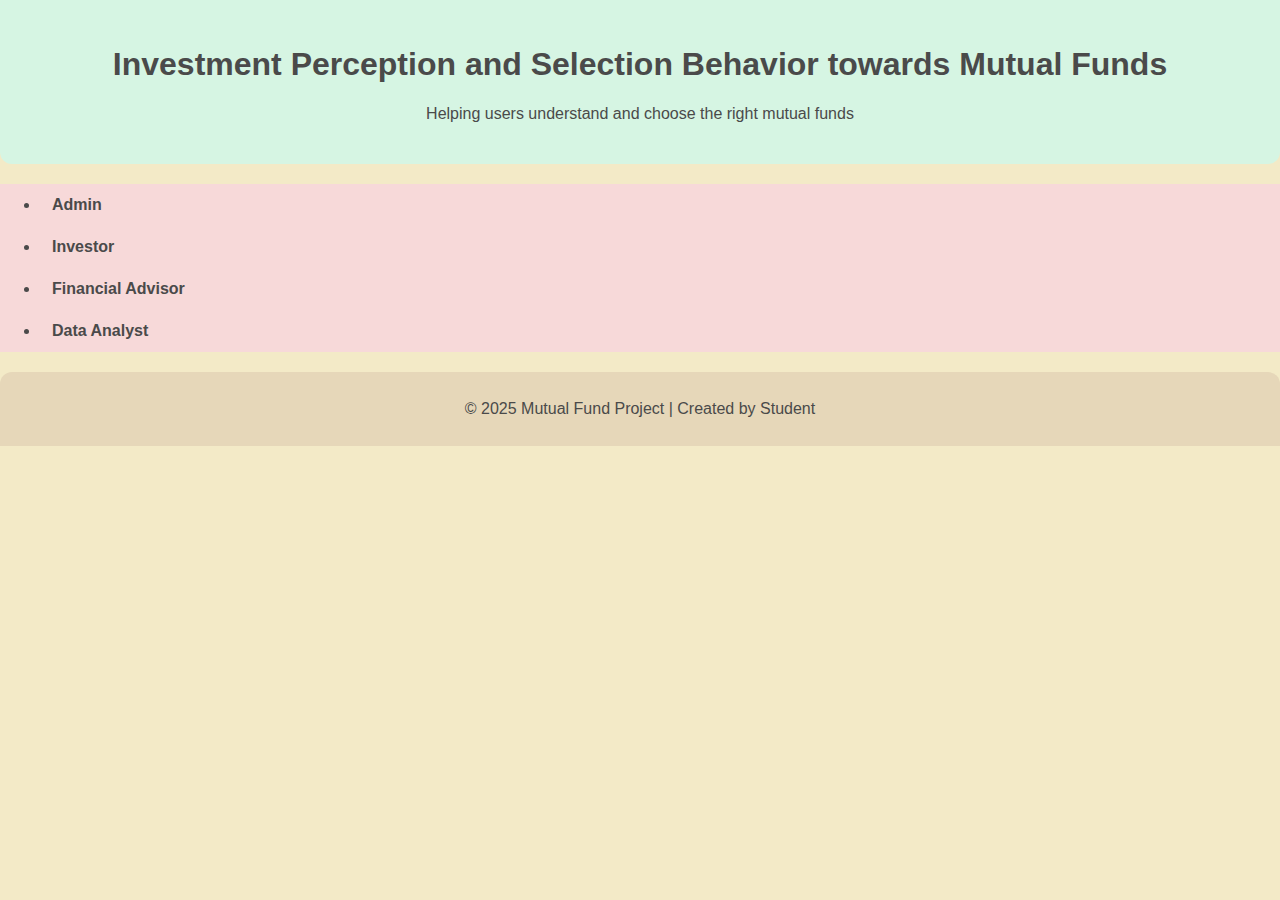
<file: index.html>
<!DOCTYPE html>
<html lang="en">
<head>
    <meta charset="UTF-8">
    <title>Mutual Fund Project</title>
    <link rel="stylesheet" href="style.css">
</head>
<body>
    <header>
        <h1>Investment Perception and Selection Behavior towards Mutual Funds</h1>
        <p>Helping users understand and choose the right mutual funds</p>
    </header>

    <nav>
        <ul>
            <li><a href="admin.html">Admin</a></li>
            <li><a href="investor.html">Investor</a></li>
            <li><a href="advisor.html">Financial Advisor</a></li>
            <li><a href="analyst.html">Data Analyst</a></li>
        </ul>
    </nav>

    <footer>
        <p>© 2025 Mutual Fund Project | Created by Student</p>
    </footer>
</body>
</html>
</file>
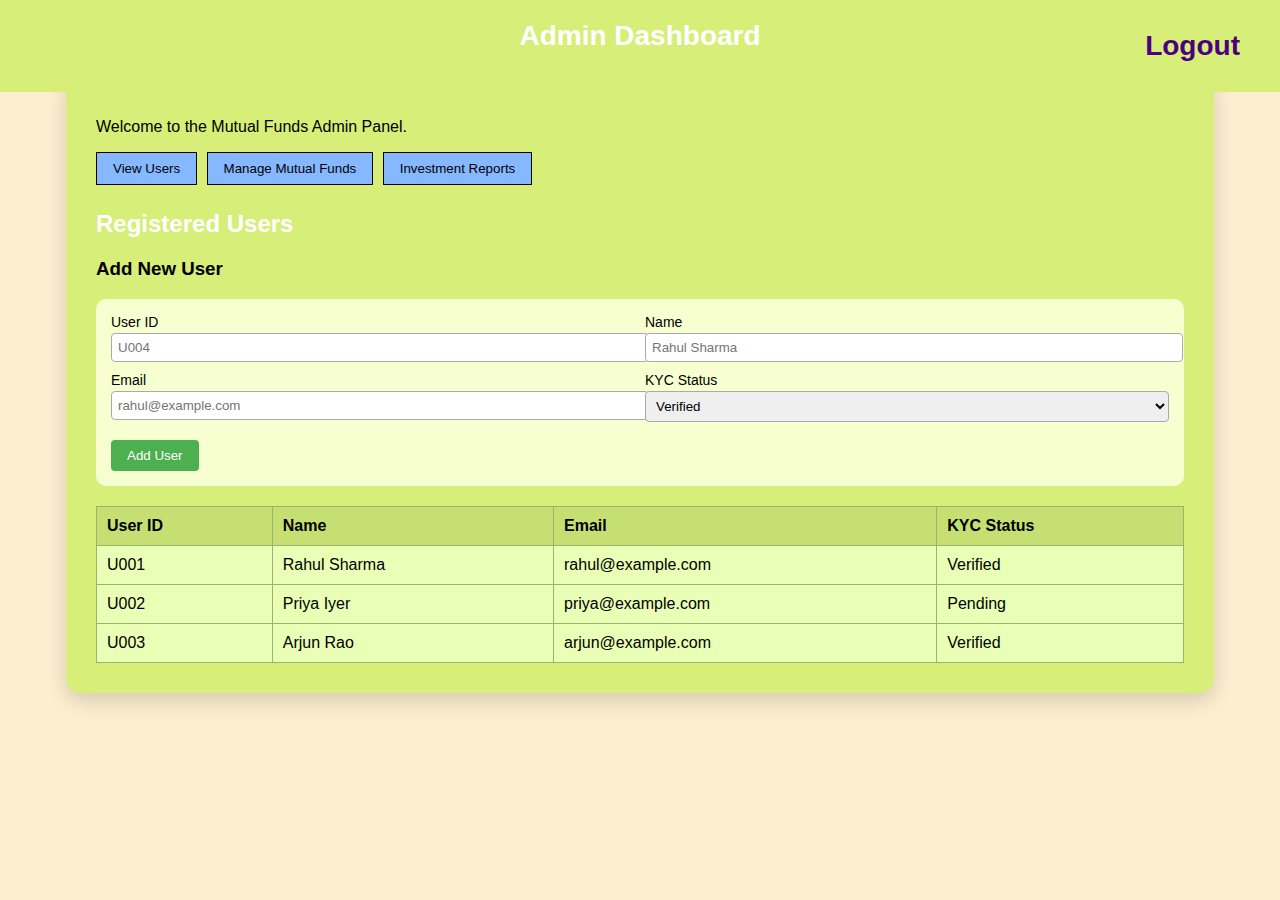
<file: admin-dashboard.html>
<!DOCTYPE html>
<html lang="en">
<head>
    <meta charset="UTF-8">
    <title>Mutual Funds Admin Dashboard</title>
    <style>
        /* ---------- BASIC PAGE STYLE ---------- */
        body {
            margin: 0;
            font-family: Arial, sans-serif;
            background-color: #fdeecf;
        }

        header {
            background-color: #d7ee79;
            text-align: center;
            padding: 20px 0 40px;
            font-size: 28px;
            font-weight: bold;
            color: #fff;
            position: relative;
        }

        header a.logout {
            position: absolute;
            right: 40px;
            top: 30px;
            color: #4b0082;
            cursor: pointer;
        }

        .panel {
            background-color: #d7ee79;
            width: 85%;
            margin: -20px auto 40px;
            padding: 30px;
            border-radius: 15px;
            box-shadow: 0 8px 20px rgba(0, 0, 0, 0.15);
        }

        .btn-row {
            margin: 15px 0 25px;
        }

        .btn-row button {
            padding: 8px 16px;
            margin-right: 5px;
            border: 1px solid #000;
            background-color: #85b8ff;
            cursor: pointer;
        }

        h2 {
            margin-top: 0;
            color: #fff;
        }

        h3 {
            margin-top: 10px;
        }

        .section {
            display: none;
            margin-top: 15px;
        }

        .section.active {
            display: block;
        }

        /* ---------- FORM STYLE ---------- */
        form {
            background-color: #f7ffd1;
            padding: 15px;
            border-radius: 10px;
            margin-bottom: 20px;
        }

        form .row {
            display: flex;
            gap: 10px;
            margin-bottom: 10px;
        }

        form .row label {
            flex: 1;
            font-size: 14px;
        }

        form .row input,
        form .row select {
            width: 100%;
            padding: 6px;
            border-radius: 4px;
            border: 1px solid #aaa;
            margin-top: 3px;
        }

        form button {
            margin-top: 8px;
            padding: 8px 16px;
            background-color: #4caf50;
            border: none;
            color: #fff;
            cursor: pointer;
            border-radius: 4px;
        }

        /* ---------- TABLE STYLE ---------- */
        table {
            width: 100%;
            border-collapse: collapse;
            background-color: #e9ffb5;
        }

        th, td {
            padding: 10px;
            border: 1px solid #9bb36b;
            text-align: left;
        }

        th {
            background-color: #c6df73;
        }
    </style>
</head>
<body>

<header>
    Admin Dashboard
    <!-- logout takes back to login page -->
    <a class="logout" onclick="window.location.href='admin-login.html'">Logout</a>
</header>

<div class="panel">
    <p>Welcome to the Mutual Funds Admin Panel.</p>

    <!-- TOP NAV BUTTONS -->
    <div class="btn-row">
        <button onclick="showSection('usersSection')">View Users</button>
        <button onclick="showSection('fundsSection')">Manage Mutual Funds</button>
        <button onclick="showSection('reportsSection')">Investment Reports</button>
    </div>

    <!-- ========== VIEW USERS SECTION ========== -->
    <div id="usersSection" class="section active">
        <h2>Registered Users</h2>

        <!-- Add User Form -->
        <h3>Add New User</h3>
        <form id="userForm">
            <div class="row">
                <label>
                    User ID
                    <input type="text" id="userId" placeholder="U004" required>
                </label>
                <label>
                    Name
                    <input type="text" id="userName" placeholder="Rahul Sharma" required>
                </label>
            </div>
            <div class="row">
                <label>
                    Email
                    <input type="email" id="userEmail" placeholder="rahul@example.com" required>
                </label>
                <label>
                    KYC Status
                    <select id="userKyc" required>
                        <option value="Verified">Verified</option>
                        <option value="Pending">Pending</option>
                        <option value="Rejected">Rejected</option>
                    </select>
                </label>
            </div>
            <button type="submit">Add User</button>
        </form>

        <!-- Users Table -->
        <table id="userTable">
            <thead>
            <tr>
                <th>User ID</th>
                <th>Name</th>
                <th>Email</th>
                <th>KYC Status</th>
            </tr>
            </thead>
            <tbody>
            <!-- Sample Initial Data -->
            <tr>
                <td>U001</td>
                <td>Rahul Sharma</td>
                <td>rahul@example.com</td>
                <td>Verified</td>
            </tr>
            <tr>
                <td>U002</td>
                <td>Priya Iyer</td>
                <td>priya@example.com</td>
                <td>Pending</td>
            </tr>
            <tr>
                <td>U003</td>
                <td>Arjun Rao</td>
                <td>arjun@example.com</td>
                <td>Verified</td>
            </tr>
            </tbody>
        </table>
    </div>

    <!-- ========== MANAGE MUTUAL FUNDS SECTION ========== -->
    <div id="fundsSection" class="section">
        <h2>Manage Mutual Funds</h2>

        <!-- Add Fund Form -->
        <h3>Add New Mutual Fund</h3>
        <form id="fundForm">
            <div class="row">
                <label>
                    Fund ID
                    <input type="text" id="fundId" placeholder="F001" required>
                </label>
                <label>
                    Fund Name
                    <!-- dropdown as you requested -->
                    <select id="fundName" required>
                        <option value="">Select Fund Name</option>
                        <option value="Bluechip Growth Fund">Bluechip Growth Fund</option>
                        <option value="Equity Growth Fund">Equity Growth Fund</option>
                        <option value="Balanced Advantage Fund">Balanced Advantage Fund</option>
                        <option value="Debt Income Fund">Debt Income Fund</option>
                    </select>
                </label>
            </div>
            <div class="row">
                <label>
                    Category
                    <select id="fundCategory" required>
                        <option value="Equity">Equity</option>
                        <option value="Debt">Debt</option>
                        <option value="Hybrid">Hybrid</option>
                    </select>
                </label>
                <label>
                    Risk Level
                    <select id="fundRisk" required>
                        <option value="Low">Low</option>
                        <option value="Medium">Medium</option>
                        <option value="High">High</option>
                    </select>
                </label>
            </div>
            <div class="row">
                <label>
                    NAV (₹)
                    <input type="number" id="fundNav" placeholder="150.25" step="0.01" required>
                </label>
            </div>
            <button type="submit">Add Fund</button>
        </form>

        <!-- Funds Table -->
        <table id="fundTable">
            <thead>
            <tr>
                <th>Fund ID</th>
                <th>Fund Name</th>
                <th>Category</th>
                <th>Risk Level</th>
                <th>NAV (₹)</th>
            </tr>
            </thead>
            <tbody>
            <!-- Sample Fund -->
            <tr>
                <td>F001</td>
                <td>Equity Growth Fund</td>
                <td>Equity</td>
                <td>High</td>
                <td>125.50</td>
            </tr>
            </tbody>
        </table>
    </div>

    <!-- ========== INVESTMENT REPORTS SECTION ========== -->
    <div id="reportsSection" class="section">
        <h2>Investment Reports</h2>

        <!-- Add Report Form -->
        <h3>Add New Investment Report</h3>
        <form id="reportForm">
            <div class="row">
                <label>
                    Report ID
                    <input type="text" id="reportId" placeholder="R001" required>
                </label>
                <label>
                    User Name
                    <input type="text" id="reportUser" placeholder="Rahul Sharma" required>
                </label>
            </div>
            <div class="row">
                <label>
                    Fund Name
                    <input type="text" id="reportFund" placeholder="Equity Growth Fund" required>
                </label>
                <label>
                    Amount Invested (₹)
                    <input type="number" id="reportAmount" placeholder="50000" required>
                </label>
            </div>
            <div class="row">
                <label>
                    Date
                    <input type="date" id="reportDate" required>
                </label>
                <label>
                    Status
                    <select id="reportStatus" required>
                        <option value="Submitted">Submitted</option>
                        <option value="Approved">Approved</option>
                        <option value="Rejected">Rejected</option>
                    </select>
                </label>
            </div>
            <button type="submit">Add Report</button>
        </form>

        <!-- Reports Table -->
        <table id="reportTable">
            <thead>
            <tr>
                <th>Report ID</th>
                <th>User Name</th>
                <th>Fund Name</th>
                <th>Amount (₹)</th>
                <th>Date</th>
                <th>Status</th>
            </tr>
            </thead>
            <tbody>
            <!-- Sample Report -->
            <tr>
                <td>R001</td>
                <td>Rahul Sharma</td>
                <td>Equity Growth Fund</td>
                <td>50000</td>
                <td>2025-11-01</td>
                <td>Approved</td>
            </tr>
            </tbody>
        </table>
    </div>
</div>

<script>
    // ---------- SECTION SWITCHING ----------
    function showSection(id) {
        const sections = document.querySelectorAll('.section');
        sections.forEach(sec => sec.classList.remove('active'));
        document.getElementById(id).classList.add('active');
    }

    // ---------- ADD USER ----------
    document.getElementById('userForm').addEventListener('submit', function (e) {
        e.preventDefault();

        const id = document.getElementById('userId').value.trim();
        const name = document.getElementById('userName').value.trim();
        const email = document.getElementById('userEmail').value.trim();
        const kyc = document.getElementById('userKyc').value;

        if (!id || !name || !email) {
            alert('Please fill all user details.');
            return;
        }

        const table = document.getElementById('userTable').querySelector('tbody');
        const row = table.insertRow();
        row.insertCell(0).textContent = id;
        row.insertCell(1).textContent = name;
        row.insertCell(2).textContent = email;
        row.insertCell(3).textContent = kyc;

        this.reset();
    });

    // ---------- ADD FUND ----------
    document.getElementById('fundForm').addEventListener('submit', function (e) {
        e.preventDefault();

        const id = document.getElementById('fundId').value.trim();
        const name = document.getElementById('fundName').value;  // from select
        const category = document.getElementById('fundCategory').value;
        const risk = document.getElementById('fundRisk').value;
        const nav = document.getElementById('fundNav').value;

        if (!id || !name || !nav) {
            alert('Please fill all fund details.');
            return;
        }

        const table = document.getElementById('fundTable').querySelector('tbody');
        const row = table.insertRow();
        row.insertCell(0).textContent = id;
        row.insertCell(1).textContent = name;
        row.insertCell(2).textContent = category;
        row.insertCell(3).textContent = risk;
        row.insertCell(4).textContent = nav;

        this.reset();
    });

    // ---------- ADD REPORT ----------
    document.getElementById('reportForm').addEventListener('submit', function (e) {
        e.preventDefault();

        const id = document.getElementById('reportId').value.trim();
        const user = document.getElementById('reportUser').value.trim();
        const fund = document.getElementById('reportFund').value.trim();
        const amount = document.getElementById('reportAmount').value;
        const date = document.getElementById('reportDate').value;
        const status = document.getElementById('reportStatus').value;

        if (!id || !user || !fund || !amount || !date) {
            alert('Please fill all report details.');
            return;
        }

        const table = document.getElementById('reportTable').querySelector('tbody');
        const row = table.insertRow();
        row.insertCell(0).textContent = id;
        row.insertCell(1).textContent = user;
        row.insertCell(2).textContent = fund;
        row.insertCell(3).textContent = amount;
        row.insertCell(4).textContent = date;
        row.insertCell(5).textContent = status;

        this.reset();
    });
</script>

</body>
</html>
</file>
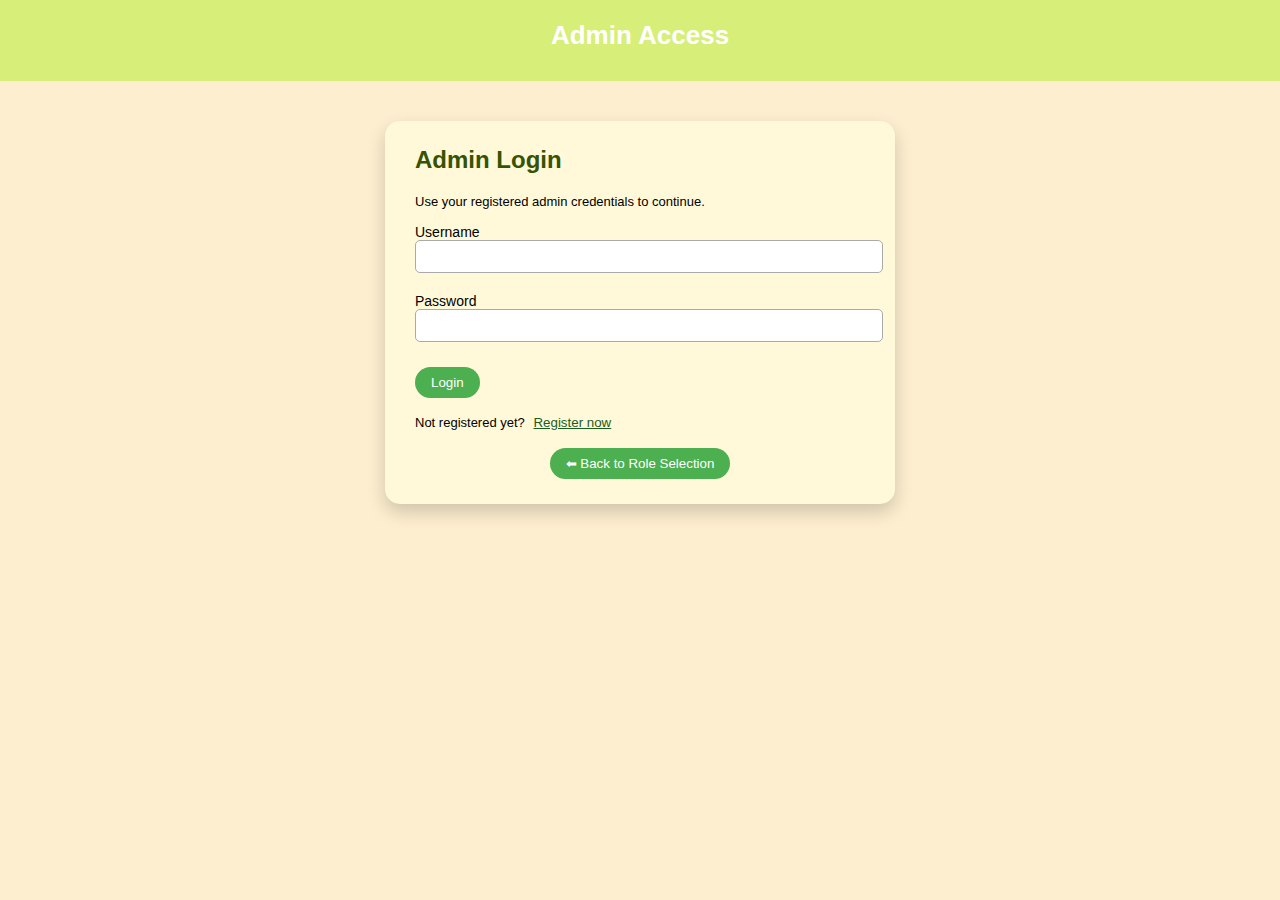
<file: admin-login.html>
<!DOCTYPE html>
<html lang="en">
<head>
    <meta charset="UTF-8">
    <title>Admin Login - Mutual Funds Platform</title>
    <style>
        body {
            margin: 0;
            font-family: Arial, sans-serif;
            background-color: #fdeecf;
        }

        header {
            background-color: #d7ee79;
            text-align: center;
            padding: 20px 0 30px;
            font-size: 26px;
            font-weight: bold;
            color: #fff;
        }

        .container {
            max-width: 450px;
            margin: 40px auto;
            background-color: #fff9d9;
            padding: 25px 30px;
            border-radius: 15px;
            box-shadow: 0 8px 18px rgba(0,0,0,0.18);
        }

        h2 {
            margin-top: 0;
            color: #355300;
        }

        form {
            margin-top: 15px;
        }

        label {
            display: block;
            margin-bottom: 8px;
            font-size: 14px;
        }

        input {
            width: 100%;
            padding: 8px;
            margin-bottom: 12px;
            border-radius: 5px;
            border: 1px solid #aaa;
        }

        button {
            margin-top: 5px;
            padding: 8px 16px;
            border-radius: 20px;
            border: none;
            background-color: #4caf50;
            color: #fff;
            cursor: pointer;
        }

        button:hover { opacity: 0.9; }

        .link-btn {
            background: none;
            color: #1b5e20;
            border: none;
            cursor: pointer;
            text-decoration: underline;
            padding: 0;
            margin-left: 5px;
        }

        .small-text {
            font-size: 13px;
            margin-top: 12px;
        }

        .error {
            color: red;
            font-size: 13px;
            margin-bottom: 8px;
        }

        .success {
            color: green;
            font-size: 13px;
            margin-bottom: 8px;
        }

        .center {
            text-align: center;
            margin-top: 10px;
        }
    </style>
</head>
<body>

<header>
    Admin Access
</header>

<div class="container">
    <!-- LOGIN FORM -->
    <div id="loginBox">
        <h2>Admin Login</h2>
        <p class="small-text">Use your registered admin credentials to continue.</p>

        <div id="loginMsg" class="error"></div>

        <form id="loginForm">
            <label>Username
                <input type="text" id="loginUsername" required>
            </label>

            <label>Password
                <input type="password" id="loginPassword" required>
            </label>

            <button type="submit">Login</button>
        </form>

        <p class="small-text">
            Not registered yet?
            <button class="link-btn" onclick="showRegister()">Register now</button>
        </p>

        <div class="center">
            <button onclick="window.location.href='index.html'">⬅ Back to Role Selection</button>
        </div>
    </div>

    <!-- REGISTER FORM -->
    <div id="registerBox" style="display:none;">
        <h2>Register New Admin</h2>
        <p class="small-text">Create a new admin account.</p>

        <div id="regMsg" class=""></div>

        <form id="registerForm">
            <label>Choose Username
                <input type="text" id="regUsername" required>
            </label>

            <label>Choose Password
                <input type="password" id="regPassword" required>
            </label>

            <button type="submit">Register</button>
        </form>

        <p class="small-text">
            Already have an account?
            <button class="link-btn" onclick="showLogin()">Back to Login</button>
        </p>

        <div class="center">
            <button onclick="window.location.href='index.html'">⬅ Back to Role Selection</button>
        </div>
    </div>
</div>

<script>
    // ---------- toggle between Login and Register ----------
    function showRegister() {
        document.getElementById('loginBox').style.display = 'none';
        document.getElementById('registerBox').style.display = 'block';
        document.getElementById('loginMsg').textContent = '';
        document.getElementById('regMsg').textContent = '';
    }

    function showLogin() {
        document.getElementById('loginBox').style.display = 'block';
        document.getElementById('registerBox').style.display = 'none';
        document.getElementById('loginMsg').textContent = '';
        document.getElementById('regMsg').textContent = '';
    }

    // we save admins in browser localStorage under key "adminUsers"
    function getAdminUsers() {
        const data = localStorage.getItem('adminUsers');
        return data ? JSON.parse(data) : [];
    }

    function saveAdminUsers(users) {
        localStorage.setItem('adminUsers', JSON.stringify(users));
    }

    // OPTIONAL: create one default admin (admin / admin123) if none exist
    (function seedDefaultAdmin() {
        const users = getAdminUsers();
        if (users.length === 0) {
            users.push({ username: 'admin', password: 'admin123' });
            saveAdminUsers(users);
        }
    })();

    // ---------- LOGIN ----------
    document.getElementById('loginForm').addEventListener('submit', function (e) {
        e.preventDefault();
        const username = document.getElementById('loginUsername').value.trim();
        const password = document.getElementById('loginPassword').value.trim();
        const msgBox = document.getElementById('loginMsg');

        const users = getAdminUsers();
        const user = users.find(u => u.username === username);

        if (!user) {
            msgBox.textContent = 'User not found. Please register first.';
            return;
        }

        if (user.password !== password) {
            msgBox.textContent = 'Incorrect password.';
            return;
        }

        msgBox.textContent = '';
        // login success → open admin dashboard
        window.location.href = 'admin-dashboard.html';
    });

    // ---------- REGISTER ----------
    document.getElementById('registerForm').addEventListener('submit', function (e) {
        e.preventDefault();
        const username = document.getElementById('regUsername').value.trim();
        const password = document.getElementById('regPassword').value.trim();
        const msgBox = document.getElementById('regMsg');

        let users = getAdminUsers();
        const exists = users.some(u => u.username === username);

        if (exists) {
            msgBox.className = 'error';
            msgBox.textContent = 'Username already exists. Choose another.';
            return;
        }

        users.push({ username, password });
        saveAdminUsers(users);

        msgBox.className = 'success';
        msgBox.textContent = 'Registration successful! Go back to login to continue.';

        // clear fields
        document.getElementById('regUsername').value = '';
        document.getElementById('regPassword').value = '';

        // after short delay you can send them to login screen
        setTimeout(showLogin, 1200);
    });
</script>

</body>
</html>
</file>
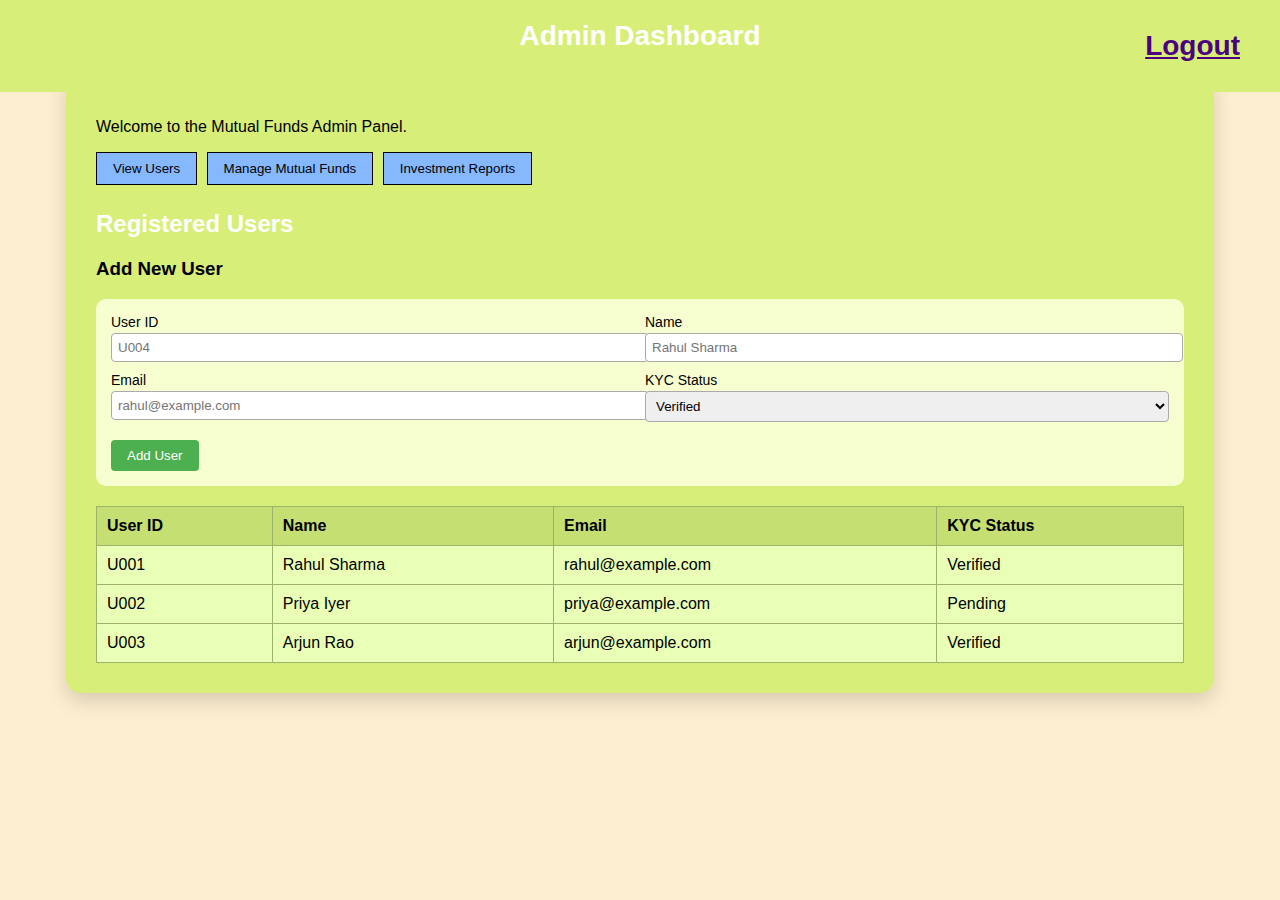
<file: admin.html>
<!DOCTYPE html>
<html lang="en">
<head>
    <meta charset="UTF-8">
    <title>Mutual Funds Admin Dashboard</title>
    <style>
        /* ---------- BASIC PAGE STYLE ---------- */
        body {
            margin: 0;
            font-family: Arial, sans-serif;
            background-color: #fdeecf;
        }

        header {
            background-color: #d7ee79;
            text-align: center;
            padding: 20px 0 40px;
            font-size: 28px;
            font-weight: bold;
            color: #fff;
            position: relative;
        }

        header a.logout {
            position: absolute;
            right: 40px;
            top: 30px;
            color: #4b0082;
        }

        .panel {
            background-color: #d7ee79;
            width: 85%;
            margin: -20px auto 40px;
            padding: 30px;
            border-radius: 15px;
            box-shadow: 0 8px 20px rgba(0, 0, 0, 0.15);
        }

        .btn-row {
            margin: 15px 0 25px;
        }

        .btn-row button {
            padding: 8px 16px;
            margin-right: 5px;
            border: 1px solid #000;
            background-color: #85b8ff;
            cursor: pointer;
        }

        h2 {
            margin-top: 0;
            color: #fff;
        }

        h3 {
            margin-top: 10px;
        }

        .section {
            display: none;
            margin-top: 15px;
        }

        .section.active {
            display: block;
        }

        /* ---------- FORM STYLE ---------- */
        form {
            background-color: #f7ffd1;
            padding: 15px;
            border-radius: 10px;
            margin-bottom: 20px;
        }

        form .row {
            display: flex;
            gap: 10px;
            margin-bottom: 10px;
        }

        form .row label {
            flex: 1;
            font-size: 14px;
        }

        form .row input,
        form .row select {
            width: 100%;
            padding: 6px;
            border-radius: 4px;
            border: 1px solid #aaa;
            margin-top: 3px;
        }

        form button {
            margin-top: 8px;
            padding: 8px 16px;
            background-color: #4caf50;
            border: none;
            color: #fff;
            cursor: pointer;
            border-radius: 4px;
        }

        /* ---------- TABLE STYLE ---------- */
        table {
            width: 100%;
            border-collapse: collapse;
            background-color: #e9ffb5;
        }

        th, td {
            padding: 10px;
            border: 1px solid #9bb36b;
            text-align: left;
        }

        th {
            background-color: #c6df73;
        }
    </style>
</head>
<body>

<header>
    Admin Dashboard
    <a href="#" class="logout">Logout</a>
</header>

<div class="panel">
    <p>Welcome to the Mutual Funds Admin Panel.</p>

    <!-- TOP NAV BUTTONS -->
    <div class="btn-row">
        <button onclick="showSection('usersSection')">View Users</button>
        <button onclick="showSection('fundsSection')">Manage Mutual Funds</button>
        <button onclick="showSection('reportsSection')">Investment Reports</button>
    </div>

    <!-- ========== VIEW USERS SECTION ========== -->
    <div id="usersSection" class="section active">
        <h2>Registered Users</h2>

        <!-- Add User Form -->
        <h3>Add New User</h3>
        <form id="userForm">
            <div class="row">
                <label>
                    User ID
                    <input type="text" id="userId" placeholder="U004" required>
                </label>
                <label>
                    Name
                    <input type="text" id="userName" placeholder="Rahul Sharma" required>
                </label>
            </div>
            <div class="row">
                <label>
                    Email
                    <input type="email" id="userEmail" placeholder="rahul@example.com" required>
                </label>
                <label>
                    KYC Status
                    <select id="userKyc" required>
                        <option value="Verified">Verified</option>
                        <option value="Pending">Pending</option>
                        <option value="Rejected">Rejected</option>
                    </select>
                </label>
            </div>
            <button type="submit">Add User</button>
        </form>

        <!-- Users Table -->
        <table id="userTable">
            <thead>
            <tr>
                <th>User ID</th>
                <th>Name</th>
                <th>Email</th>
                <th>KYC Status</th>
            </tr>
            </thead>
            <tbody>
            <!-- Sample Initial Data -->
            <tr>
                <td>U001</td>
                <td>Rahul Sharma</td>
                <td>rahul@example.com</td>
                <td>Verified</td>
            </tr>
            <tr>
                <td>U002</td>
                <td>Priya Iyer</td>
                <td>priya@example.com</td>
                <td>Pending</td>
            </tr>
            <tr>
                <td>U003</td>
                <td>Arjun Rao</td>
                <td>arjun@example.com</td>
                <td>Verified</td>
            </tr>
            </tbody>
        </table>
    </div>

    <!-- ========== MANAGE MUTUAL FUNDS SECTION ========== -->
    <div id="fundsSection" class="section">
        <h2>Manage Mutual Funds</h2>

        <!-- Add Fund Form -->
        <h3>Add New Mutual Fund</h3>
        <form id="fundForm">
            <div class="row">
                <label>
                    Fund ID
                    <input type="text" id="fundId" placeholder="F001" required>
                </label>

                <!-- 🔻 CHANGED: Fund Name is now a dropdown 🔻 -->
                <label>
                    Fund Name
                    <select id="fundName" required>
                        <option value="">Select Fund Name</option>
                        <option value="Bluechip Growth Fund">Bluechip Growth Fund</option>
                        <option value="Equity Growth Fund">Equity Growth Fund</option>
                        <option value="Balanced Advantage Fund">Balanced Advantage Fund</option>
                        <option value="Debt Income Fund">Debt Income Fund</option>
                    </select>
                </label>
                <!-- 🔺 END CHANGE 🔺 -->
            </div>
            <div class="row">
                <label>
                    Category
                    <select id="fundCategory" required>
                        <option value="Equity">Equity</option>
                        <option value="Debt">Debt</option>
                        <option value="Hybrid">Hybrid</option>
                    </select>
                </label>
                <label>
                    Risk Level
                    <select id="fundRisk" required>
                        <option value="Low">Low</option>
                        <option value="Medium">Medium</option>
                        <option value="High">High</option>
                    </select>
                </label>
            </div>
            <div class="row">
                <label>
                    NAV (₹)
                    <input type="number" id="fundNav" placeholder="150.25" step="0.01" required>
                </label>
            </div>
            <button type="submit">Add Fund</button>
        </form>

        <!-- Funds Table -->
        <table id="fundTable">
            <thead>
            <tr>
                <th>Fund ID</th>
                <th>Fund Name</th>
                <th>Category</th>
                <th>Risk Level</th>
                <th>NAV (₹)</th>
            </tr>
            </thead>
            <tbody>
            <!-- Sample Fund -->
            <tr>
                <td>F001</td>
                <td>Equity Growth Fund</td>
                <td>Equity</td>
                <td>High</td>
                <td>125.50</td>
            </tr>
            </tbody>
        </table>
    </div>

    <!-- ========== INVESTMENT REPORTS SECTION ========== -->
    <div id="reportsSection" class="section">
        <h2>Investment Reports</h2>

        <!-- Add Report Form (like user submitting report) -->
        <h3>Add New Investment Report</h3>
        <form id="reportForm">
            <div class="row">
                <label>
                    Report ID
                    <input type="text" id="reportId" placeholder="R001" required>
                </label>
                <label>
                    User Name
                    <input type="text" id="reportUser" placeholder="Rahul Sharma" required>
                </label>
            </div>
            <div class="row">
                <label>
                    Fund Name
                    <input type="text" id="reportFund" placeholder="Equity Growth Fund" required>
                </label>
                <label>
                    Amount Invested (₹)
                    <input type="number" id="reportAmount" placeholder="50000" required>
                </label>
            </div>
            <div class="row">
                <label>
                    Date
                    <input type="date" id="reportDate" required>
                </label>
                <label>
                    Status
                    <select id="reportStatus" required>
                        <option value="Submitted">Submitted</option>
                        <option value="Approved">Approved</option>
                        <option value="Rejected">Rejected</option>
                    </select>
                </label>
            </div>
            <button type="submit">Add Report</button>
        </form>

        <!-- Reports Table -->
        <table id="reportTable">
            <thead>
            <tr>
                <th>Report ID</th>
                <th>User Name</th>
                <th>Fund Name</th>
                <th>Amount (₹)</th>
                <th>Date</th>
                <th>Status</th>
            </tr>
            </thead>
            <tbody>
            <!-- Sample Report -->
            <tr>
                <td>R001</td>
                <td>Rahul Sharma</td>
                <td>Equity Growth Fund</td>
                <td>50000</td>
                <td>2025-11-01</td>
                <td>Approved</td>
            </tr>
            </tbody>
        </table>
    </div>
</div>

<script>
    // ---------- SECTION SWITCHING ----------
    function showSection(id) {
        const sections = document.querySelectorAll('.section');
        sections.forEach(sec => sec.classList.remove('active'));
        document.getElementById(id).classList.add('active');
    }

    // ---------- ADD USER ----------
    document.getElementById('userForm').addEventListener('submit', function (e) {
        e.preventDefault();

        const id = document.getElementById('userId').value.trim();
        const name = document.getElementById('userName').value.trim();
        const email = document.getElementById('userEmail').value.trim();
        const kyc = document.getElementById('userKyc').value;

        if (!id || !name || !email) {
            alert('Please fill all user details.');
            return;
        }

        const table = document.getElementById('userTable').querySelector('tbody');
        const row = table.insertRow();
        row.insertCell(0).textContent = id;
        row.insertCell(1).textContent = name;
        row.insertCell(2).textContent = email;
        row.insertCell(3).textContent = kyc;

        this.reset();
    });

    // ---------- ADD FUND ----------
    document.getElementById('fundForm').addEventListener('submit', function (e) {
        e.preventDefault();

        const id = document.getElementById('fundId').value.trim();
        const name = document.getElementById('fundName').value;  // now from <select>
        const category = document.getElementById('fundCategory').value;
        const risk = document.getElementById('fundRisk').value;
        const nav = document.getElementById('fundNav').value;

        if (!id || !name || !nav) {
            alert('Please fill all fund details.');
            return;
        }

        const table = document.getElementById('fundTable').querySelector('tbody');
        const row = table.insertRow();
        row.insertCell(0).textContent = id;
        row.insertCell(1).textContent = name;
        row.insertCell(2).textContent = category;
        row.insertCell(3).textContent = risk;
        row.insertCell(4).textContent = nav;

        this.reset();
    });

    // ---------- ADD REPORT ----------
    document.getElementById('reportForm').addEventListener('submit', function (e) {
        e.preventDefault();

        const id = document.getElementById('reportId').value.trim();
        const user = document.getElementById('reportUser').value.trim();
        const fund = document.getElementById('reportFund').value.trim();
        const amount = document.getElementById('reportAmount').value;
        const date = document.getElementById('reportDate').value;
        const status = document.getElementById('reportStatus').value;

        if (!id || !user || !fund || !amount || !date) {
            alert('Please fill all report details.');
            return;
        }

        const table = document.getElementById('reportTable').querySelector('tbody');
        const row = table.insertRow();
        row.insertCell(0).textContent = id;
        row.insertCell(1).textContent = user;
        row.insertCell(2).textContent = fund;
        row.insertCell(3).textContent = amount;
        row.insertCell(4).textContent = date;
        row.insertCell(5).textContent = status;

        this.reset();
    });
</script>

</body>
</html>
</file>
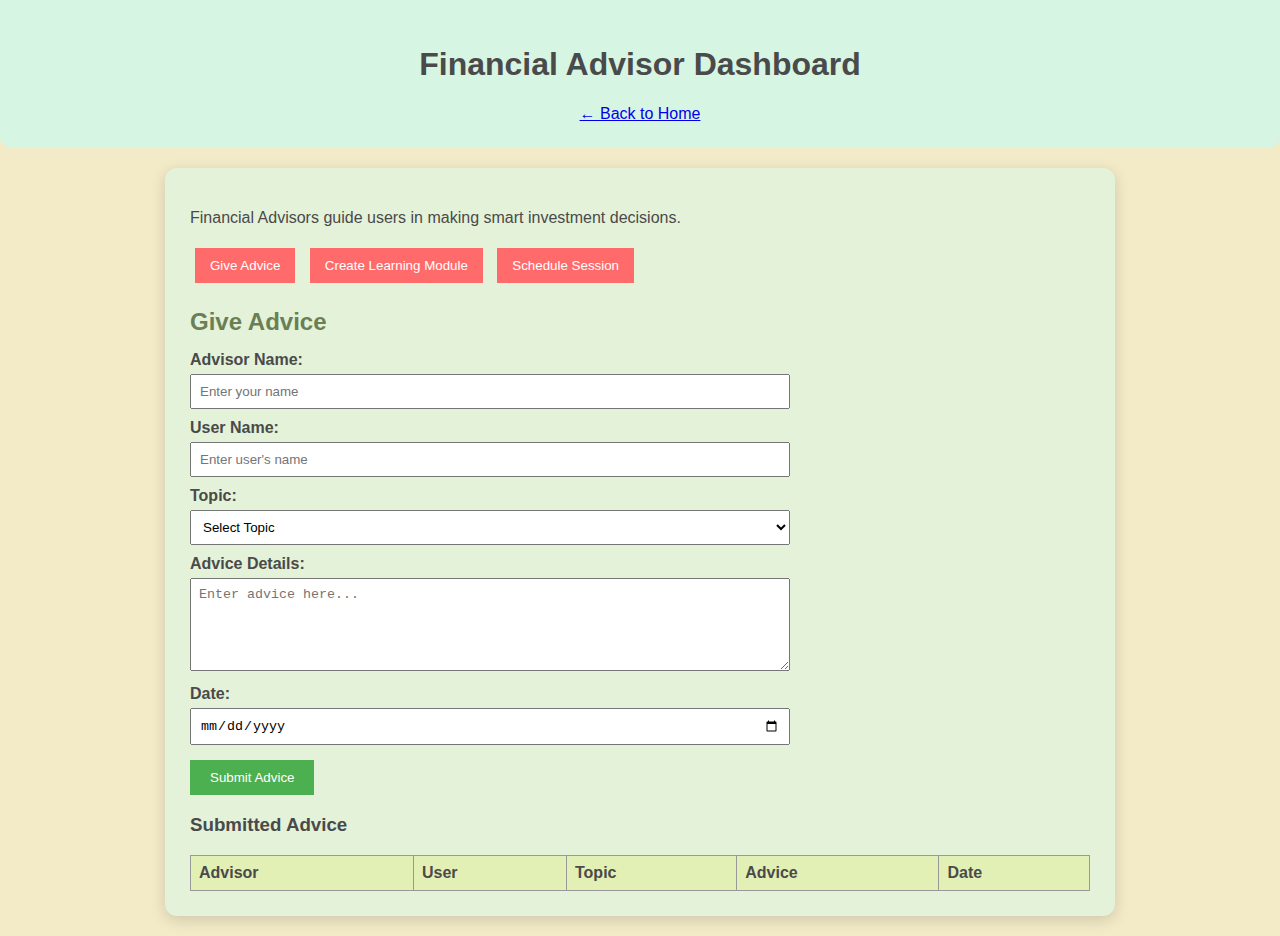
<file: advisor.html>
<!DOCTYPE html>
<html lang="en">
<head>
    <meta charset="UTF-8">
    <title>Financial Advisor Dashboard</title>
    <link rel="stylesheet" href="style.css">
    <style>
        /* Panel styles */
        .panel { 
            display: none; 
            margin-top: 20px; 
            text-align: left;
        }
        .options button {
            margin: 5px;
            padding: 10px 15px;
            cursor: pointer;
            background-color: #ff6b6b;
            color: white;
            border: none;
        }
        .options button:hover {
            background-color: #ff4c4c;
        }
        table {
            border-collapse: collapse;
            width: 100%;
            margin-top: 10px;
        }
        th, td {
            border: 1px solid #999;
            padding: 8px;
        }
        th {
            background-color: #e2f0b6;
        }
        /* Form styling */
        form {
            max-width: 600px;
            margin-top: 15px;
        }
        label {
            display: block;
            margin-top: 10px;
            font-weight: bold;
        }
        input, select, textarea {
            width: 100%;
            padding: 8px;
            margin-top: 5px;
            box-sizing: border-box;
        }
        button.submit-btn {
            margin-top: 15px;
            padding: 10px 20px;
            background-color: #4CAF50;
            color: white;
            border: none;
            cursor: pointer;
        }
        button.submit-btn:hover {
            background-color: #45a049;
        }
    </style>
</head>
<body>
    <header>
        <h1>Financial Advisor Dashboard</h1>
        <a href="index.html">← Back to Home</a>
    </header>

    <section>
        <p>Financial Advisors guide users in making smart investment decisions.</p>
        <div class="options">
            <button onclick="showPanel('advicePanel')">Give Advice</button>
            <button onclick="showPanel('learningPanel')">Create Learning Module</button>
            <button onclick="showPanel('sessionPanel')">Schedule Session</button>
        </div>

        <!-- Give Advice Panel -->
        <div id="advicePanel" class="panel">
            <h2>Give Advice</h2>
            <form id="adviceForm">
                <label for="advisorName">Advisor Name:</label>
                <input type="text" id="advisorName" name="advisorName" placeholder="Enter your name" required>

                <label for="userName">User Name:</label>
                <input type="text" id="userName" name="userName" placeholder="Enter user's name" required>

                <label for="topic">Topic:</label>
                <select id="topic" name="topic" required>
                    <option value="">Select Topic</option>
                    <option value="Mutual Funds">Mutual Funds</option>
                    <option value="Equity Investment">Equity Investment</option>
                    <option value="Retirement Planning">Retirement Planning</option>
                    <option value="Other">Other</option>
                </select>

                <label for="advice">Advice Details:</label>
                <textarea id="advice" name="advice" rows="5" placeholder="Enter advice here..." required></textarea>

                <label for="date">Date:</label>
                <input type="date" id="date" name="date" required>

                <button type="submit" class="submit-btn">Submit Advice</button>
            </form>

            <!-- Submitted Advice Table -->
            <h3>Submitted Advice</h3>
            <table id="adviceTable">
                <tr>
                    <th>Advisor</th>
                    <th>User</th>
                    <th>Topic</th>
                    <th>Advice</th>
                    <th>Date</th>
                </tr>
            </table>
        </div>

        <!-- Create Learning Module Panel -->
        <div id="learningPanel" class="panel">
            <h2>Create Learning Module</h2>
            <form id="learningForm">
                <label for="moduleId">Module ID:</label>
                <input type="text" id="moduleId" name="moduleId" placeholder="Enter Module ID" required>

                <label for="title">Title:</label>
                <input type="text" id="title" name="title" placeholder="Enter Module Title" required>

                <label for="topicLM">Topic:</label>
                <input type="text" id="topicLM" name="topicLM" placeholder="Enter Topic" required>

                <label for="createdOn">Created On:</label>
                <input type="date" id="createdOn" name="createdOn" required>

                <button type="submit" class="submit-btn">Create Module</button>
            </form>

            <!-- Learning Modules Table -->
            <h3>Existing Modules</h3>
            <table id="learningTable">
                <tr>
                    <th>Module ID</th>
                    <th>Title</th>
                    <th>Topic</th>
                    <th>Created On</th>
                </tr>
            </table>
        </div>

        <!-- Schedule Session Panel -->
        <div id="sessionPanel" class="panel">
            <h2>Schedule Session</h2>
            <form id="sessionForm">
                <label for="advisorS">Advisor Name:</label>
                <input type="text" id="advisorS" name="advisorS" placeholder="Enter your name" required>

                <label for="userS">User Name:</label>
                <input type="text" id="userS" name="userS" placeholder="Enter user's name" required>

                <label for="sessionDate">Date:</label>
                <input type="date" id="sessionDate" name="sessionDate" required>

                <label for="mode">Mode:</label>
                <select id="mode" name="mode" required>
                    <option value="">Select Mode</option>
                    <option value="Online">Online</option>
                    <option value="Offline">Offline</option>
                </select>

                <button type="submit" class="submit-btn">Schedule Session</button>
            </form>

            <!-- Scheduled Sessions Table -->
            <h3>Scheduled Sessions</h3>
            <table id="sessionTable">
                <tr>
                    <th>Advisor</th>
                    <th>User</th>
                    <th>Date</th>
                    <th>Mode</th>
                </tr>
            </table>
        </div>
    </section>

    <script>
        // Show selected panel
        function showPanel(panelId) {
            const panels = document.querySelectorAll('.panel');
            panels.forEach(p => p.style.display = 'none');

            const activePanel = document.getElementById(panelId);
            if(activePanel) {
                activePanel.style.display = 'block';
            }
        }

        // Submit Advice Form
        document.getElementById('adviceForm').addEventListener('submit', function(e) {
            e.preventDefault();
            const advisor = document.getElementById('advisorName').value;
            const user = document.getElementById('userName').value;
            const topic = document.getElementById('topic').value;
            const advice = document.getElementById('advice').value;
            const date = document.getElementById('date').value;
            const table = document.getElementById('adviceTable');
            const row = table.insertRow(-1);
            row.insertCell(0).innerText = advisor;
            row.insertCell(1).innerText = user;
            row.insertCell(2).innerText = topic;
            row.insertCell(3).innerText = advice;
            row.insertCell(4).innerText = date;
            this.reset();
        });

        // Submit Learning Module Form
        document.getElementById('learningForm').addEventListener('submit', function(e) {
            e.preventDefault();
            const id = document.getElementById('moduleId').value;
            const title = document.getElementById('title').value;
            const topic = document.getElementById('topicLM').value;
            const date = document.getElementById('createdOn').value;
            const table = document.getElementById('learningTable');
            const row = table.insertRow(-1);
            row.insertCell(0).innerText = id;
            row.insertCell(1).innerText = title;
            row.insertCell(2).innerText = topic;
            row.insertCell(3).innerText = date;
            this.reset();
        });

        // Submit Session Form
        document.getElementById('sessionForm').addEventListener('submit', function(e) {
            e.preventDefault();
            const advisor = document.getElementById('advisorS').value;
            const user = document.getElementById('userS').value;
            const date = document.getElementById('sessionDate').value;
            const mode = document.getElementById('mode').value;
            const table = document.getElementById('sessionTable');
            const row = table.insertRow(-1);
            row.insertCell(0).innerText = advisor;
            row.insertCell(1).innerText = user;
            row.insertCell(2).innerText = date;
            row.insertCell(3).innerText = mode;
            this.reset();
        });

        // Show Give Advice panel by default
        window.onload = function() {
            showPanel('advicePanel');
        }
    </script>
</body>
</html>
</file>
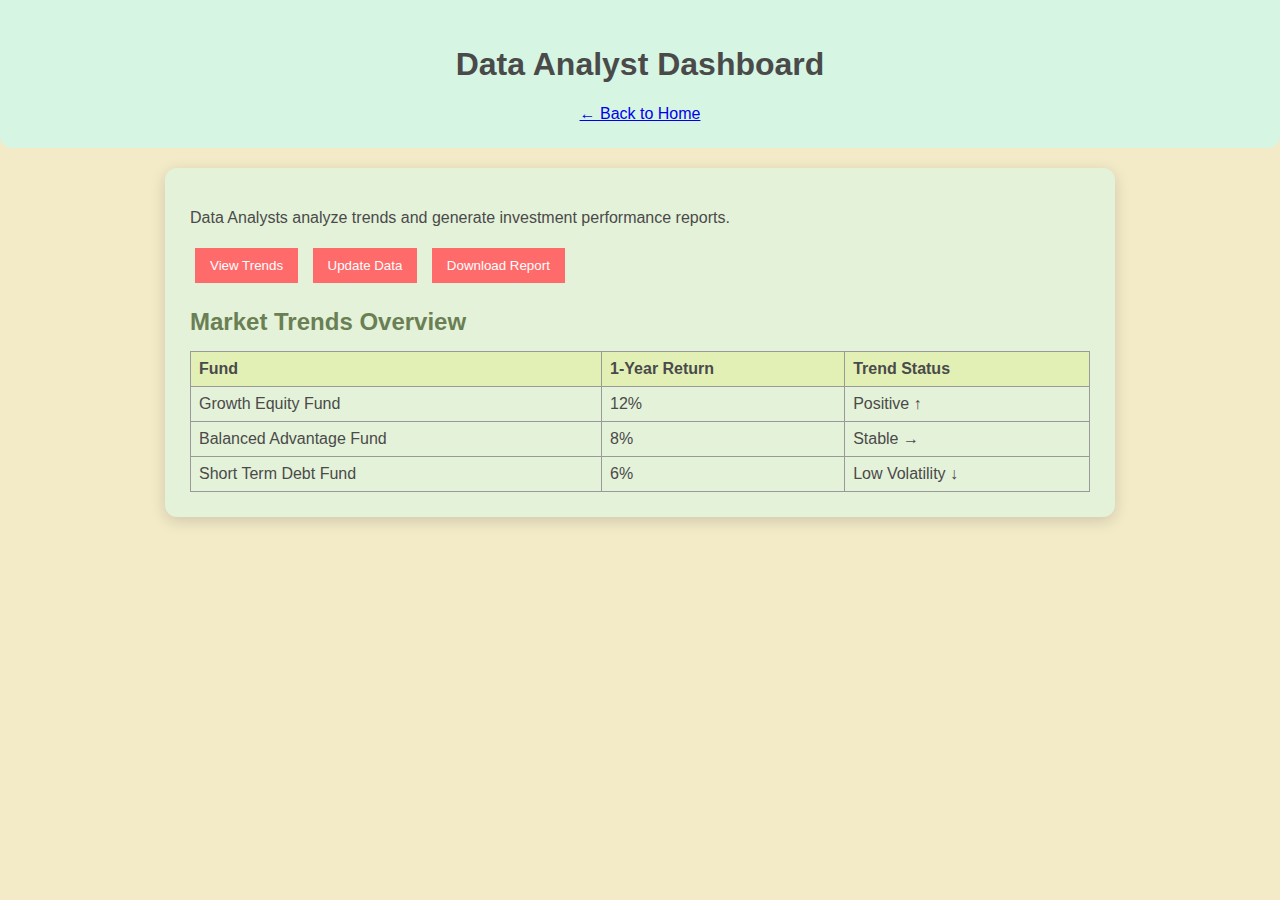
<file: analyst.html>
<!DOCTYPE html>
<html lang="en">
<head>
    <meta charset="UTF-8">
    <title>Data Analyst Dashboard</title>
    <link rel="stylesheet" href="style.css">
    <style>
        .panel { display: none; margin-top: 20px; text-align: left; }
        .options button {
            margin: 5px;
            padding: 10px 15px;
            cursor: pointer;
            background-color: #ff6b6b;
            color: white;
            border: none;
        }
        .options button:hover { background-color: #ff4c4c; }

        table {
            border-collapse: collapse;
            width: 100%;
            margin-top: 15px;
        }
        th, td { border: 1px solid #999; padding: 8px; }
        th { background-color: #e2f0b6; }

        form { max-width: 600px; }
        label { display: block; margin-top: 10px; font-weight: bold; }
        input, select, textarea {
            width: 100%;
            padding: 8px;
            margin-top: 5px;
            box-sizing: border-box;
        }
        button.submit-btn {
            margin-top: 15px;
            padding: 10px 20px;
            background-color: #4CAF50;
            color: white;
            border: none;
            cursor: pointer;
        }
        button.submit-btn:hover { background-color: #3e9143; }
        .download-btn {
            padding: 8px 15px;
            background-color: #007bff;
            color: white;
            border: none;
            cursor: pointer;
        }
        .download-btn:hover { background-color: #0062cc; }
    </style>
</head>
<body>
<header>
    <h1>Data Analyst Dashboard</h1>
    <a href="index.html">← Back to Home</a>
</header>

<section>
    <p>Data Analysts analyze trends and generate investment performance reports.</p>

    <div class="options">
        <button onclick="showPanel('trendsPanel')">View Trends</button>
        <button onclick="showPanel('updatePanel')">Update Data</button>
        <button onclick="showPanel('reportPanel')">Download Report</button>
    </div>

    <!-- View Trends Panel -->
    <div id="trendsPanel" class="panel">
        <h2>Market Trends Overview</h2>
        <table id="trendsTable">
            <tr>
                <th>Fund</th>
                <th>1-Year Return</th>
                <th>Trend Status</th>
            </tr>
            <tr>
                <td>Growth Equity Fund</td>
                <td>12%</td>
                <td>Positive ↑</td>
            </tr>
            <tr>
                <td>Balanced Advantage Fund</td>
                <td>8%</td>
                <td>Stable →</td>
            </tr>
            <tr>
                <td>Short Term Debt Fund</td>
                <td>6%</td>
                <td>Low Volatility ↓</td>
            </tr>
        </table>
    </div>

    <!-- Update Data Panel -->
    <div id="updatePanel" class="panel">
        <h2>Update Fund NAV Information</h2>

        <form id="fundForm">
            <label for="fundId">Fund ID:</label>
            <input type="text" id="fundId" required>

            <label for="fundName">Fund Name:</label>
            <input type="text" id="fundName" required>

            <label for="newNav">New NAV (₹):</label>
            <input type="number" id="newNav" required>

            <button type="submit" class="submit-btn">Update Data</button>
        </form>

        <h3>Updated NAV Data</h3>
        <table id="fundTable">
            <tr>
                <th>Fund ID</th>
                <th>Fund Name</th>
                <th>Updated NAV (₹)</th>
            </tr>
        </table>
    </div>

    <!-- Download Report Panel -->
    <div id="reportPanel" class="panel">
        <h2>Download Latest Reports</h2>
        <table>
            <tr>
                <th>Report Name</th>
                <th>Download</th>
            </tr>
            <tr>
                <td>Quarterly Market Performance - Q3 2025</td>
                <td><button class="download-btn" onclick="downloadReport()">Download</button></td>
            </tr>
            <tr>
                <td>AUM Growth Analysis - FY 2024-25</td>
                <td><button class="download-btn" onclick="downloadReport()">Download</button></td>
            </tr>
        </table>
    </div>

</section>

<script>
    function showPanel(id) {
        document.querySelectorAll('.panel').forEach(p => p.style.display = 'none');
        document.getElementById(id).style.display = 'block';
    }

    document.getElementById('fundForm').addEventListener('submit', function(e) {
        e.preventDefault();
        const id = document.getElementById('fundId').value;
        const name = document.getElementById('fundName').value;
        const nav = document.getElementById('newNav').value;

        const row = document.getElementById('fundTable').insertRow(-1);
        row.insertCell(0).innerText = id;
        row.insertCell(1).innerText = name;
        row.insertCell(2).innerText = nav;

        this.reset();
    });

    function downloadReport() {
        alert("📥 Report Download Started!");
    }

    // Default panel visible
    window.onload = () => showPanel('trendsPanel');
</script>

</body>
</html>
</file>
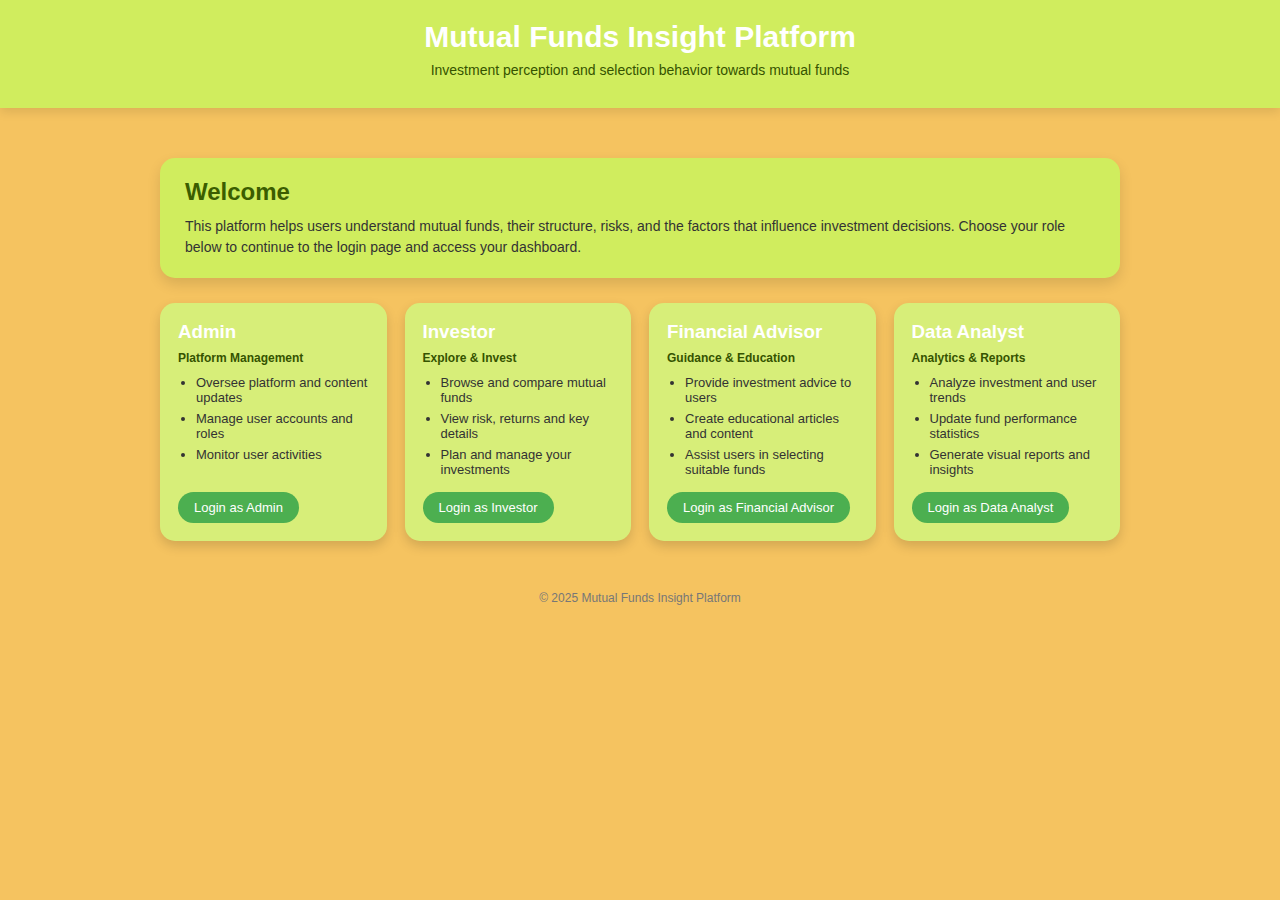
<file: investor-login.html>
<!DOCTYPE html>
<html lang="en">
<head>
    <meta charset="UTF-8">
    <title>Mutual Funds Platform – Role Dashboard</title>
    <style>
        * {
            box-sizing: border-box;
            margin: 0;
            padding: 0;
        }

        body {
            font-family: Arial, sans-serif;
            background: #f5c360;
            color: #333;
        }

        header {
            background: #d0ed5e;
            padding: 20px 0 30px;
            text-align: center;
            box-shadow: 0 4px 10px rgba(0,0,0,0.1);
        }

        header h1 {
            font-size: 30px;
            color: #ffffff;
        }

        header p {
            margin-top: 8px;
            font-size: 14px;
            color: #355300;
        }

        .container {
            max-width: 1000px;
            margin: 30px auto;
            padding: 20px;
        }

        .intro-box {
            background: #d0ed5e;
            border-radius: 15px;
            padding: 20px 25px;
            margin-bottom: 25px;
            box-shadow: 0 6px 14px rgba(0,0,0,0.12);
        }

        .intro-box h2 {
            margin-bottom: 10px;
            color: #3b5d00;
        }

        .intro-box p {
            line-height: 1.5;
            font-size: 14px;
        }

        .roles-grid {
            display: grid;
            grid-template-columns: repeat(auto-fit, minmax(220px, 1fr));
            gap: 18px;
        }

        .role-card {
            background: #d7ee79;
            border-radius: 15px;
            padding: 18px;
            box-shadow: 0 5px 12px rgba(0,0,0,0.15);
            display: flex;
            flex-direction: column;
            justify-content: space-between;
        }

        .role-card h3 {
            margin-bottom: 8px;
            color: #ffffff;
        }

        .role-tag {
            font-size: 12px;
            font-weight: bold;
            color: #355300;
            margin-bottom: 10px;
        }

        .role-card ul {
            margin-left: 18px;
            font-size: 13px;
            margin-bottom: 15px;
        }

        .role-card li {
            margin-bottom: 6px;
        }

        .role-card button {
            align-self: flex-start;
            padding: 8px 16px;
            border-radius: 20px;
            border: none;
            background: #4caf50;
            color: #fff;
            font-size: 13px;
            cursor: pointer;
        }

        .role-card button:hover {
            opacity: 0.9;
        }

        footer {
            text-align: center;
            font-size: 12px;
            color: #777;
            margin: 20px 0 10px;
        }
    </style>
</head>
<body>

<header>
    <h1>Mutual Funds Insight Platform</h1>
    <p>Investment perception and selection behavior towards mutual funds</p>
</header>

<div class="container">
    <div class="intro-box">
        <h2>Welcome</h2>
        <p>
            This platform helps users understand mutual funds, their structure, risks, and
            the factors that influence investment decisions.  
            Choose your role below to continue to the login page and access your dashboard.
        </p>
    </div>

    <div class="roles-grid">
        <!-- Admin -->
        <div class="role-card">
            <div>
                <h3>Admin</h3>
                <div class="role-tag">Platform Management</div>
                <ul>
                    <li>Oversee platform and content updates</li>
                    <li>Manage user accounts and roles</li>
                    <li>Monitor user activities</li>
                </ul>
            </div>
            <button onclick="window.location.href='admin-login.html'">
                Login as Admin
            </button>
        </div>

        <!-- Investor -->
        <div class="role-card">
            <div>
                <h3>Investor</h3>
                <div class="role-tag">Explore & Invest</div>
                <ul>
                    <li>Browse and compare mutual funds</li>
                    <li>View risk, returns and key details</li>
                    <li>Plan and manage your investments</li>
                </ul>
            </div>
            <button onclick="window.location.href='investor-login.html'">
                Login as Investor
            </button>
        </div>

        <!-- Financial Advisor -->
        <div class="role-card">
            <div>
                <h3>Financial Advisor</h3>
                <div class="role-tag">Guidance & Education</div>
                <ul>
                    <li>Provide investment advice to users</li>
                    <li>Create educational articles and content</li>
                    <li>Assist users in selecting suitable funds</li>
                </ul>
            </div>
            <button onclick="window.location.href='advisor-login.html'">
                Login as Financial Advisor
            </button>
        </div>

        <!-- Data Analyst -->
        <div class="role-card">
            <div>
                <h3>Data Analyst</h3>
                <div class="role-tag">Analytics & Reports</div>
                <ul>
                    <li>Analyze investment and user trends</li>
                    <li>Update fund performance statistics</li>
                    <li>Generate visual reports and insights</li>
                </ul>
            </div>
            <button onclick="window.location.href='analyst-login.html'">
                Login as Data Analyst
            </button>
        </div>
    </div>
</div>

<footer>
    © 2025 Mutual Funds Insight Platform
</footer>

</body>
</html>
</file>
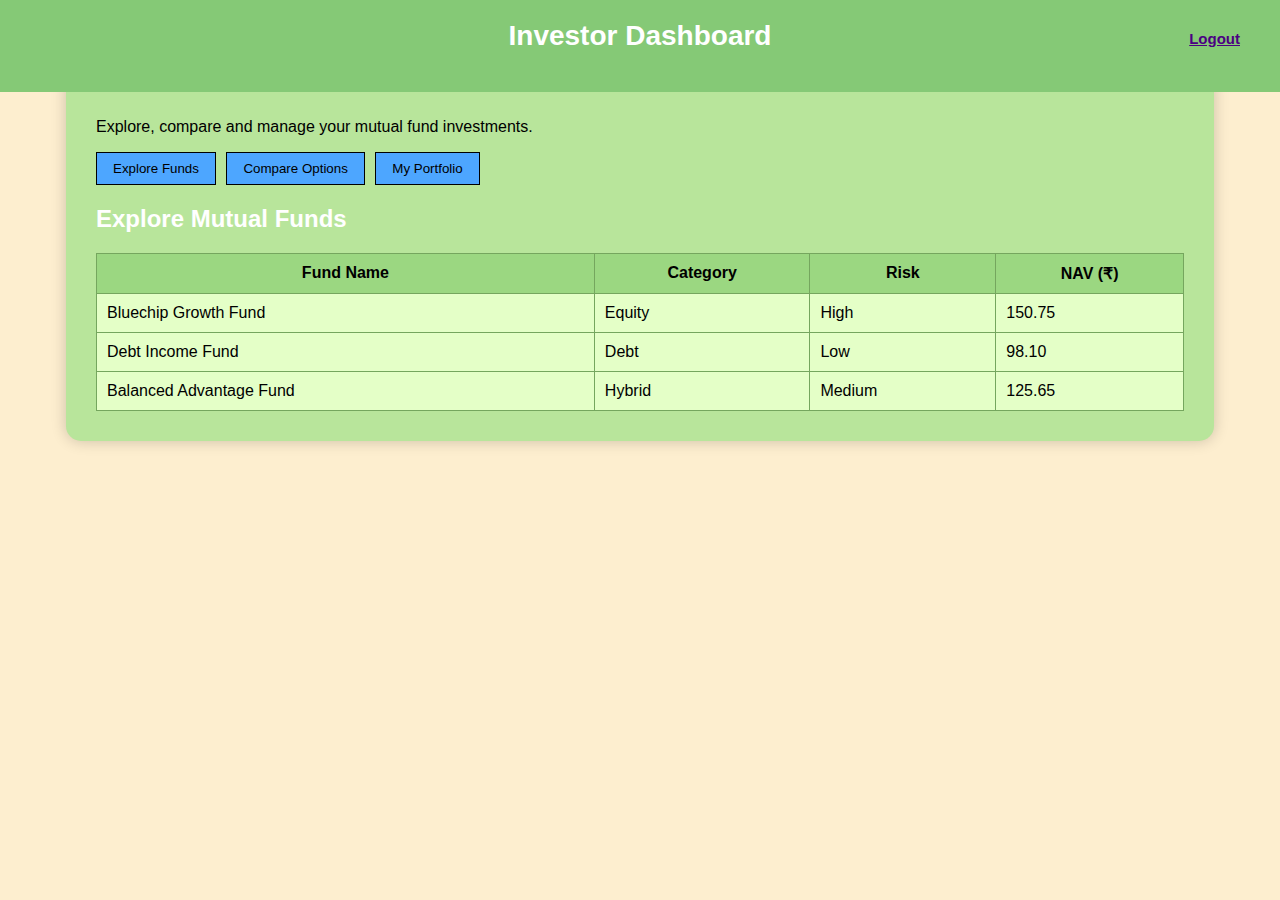
<file: investor.html>
<!DOCTYPE html>
<html lang="en">
<head>
    <meta charset="UTF-8">
    <title>Investor Dashboard</title>
    <style>
        body { margin: 0; font-family: Arial, sans-serif; background-color: #fdeecf; }
        header { background-color: #85c976; text-align: center; padding: 20px 0 40px; font-size: 28px; font-weight: bold; color: #fff; position: relative; }
        header a { position: absolute; right: 40px; top: 30px; color: #4b0082; font-size: 15px; }
        .panel { background-color: #b8e59b; width: 85%; margin: -20px auto 40px; padding: 30px; border-radius: 15px; box-shadow: 0 0 15px rgba(0,0,0,0.2); }
        .btn-row { margin-bottom: 20px; }
        .btn-row button { padding: 8px 16px; margin-right: 6px; border: 1px solid #000; background-color: #4da6ff; cursor: pointer; }
        .section { display: none; }
        .section.active { display: block; }
        h2 { color: #fff; margin-top: 0; }
        table { width: 100%; background-color: #e4ffc7; border-collapse: collapse; }
        th, td { border: 1px solid #75a65e; padding: 10px; }
        th { background-color: #9bd781; }
        form { background-color: #efffdc; padding: 15px; border-radius: 12px; margin-bottom: 15px; }
        .row { display: flex; gap: 10px; margin-bottom: 10px; }
        input, select { width: 100%; padding: 6px; }
        form button { background: #007b00; padding: 8px 16px; color: white; border: none; border-radius: 5px; }
    </style>
</head>

<body>

<header>
    Investor Dashboard
    <a href="index.html">Logout</a>
</header>

<div class="panel">

    <p>Explore, compare and manage your mutual fund investments.</p>

    <div class="btn-row">
        <button onclick="showSection('explore')">Explore Funds</button>
        <button onclick="showSection('compare')">Compare Options</button>
        <button onclick="showSection('portfolio')">My Portfolio</button>
    </div>

    <!-- Explore Section -->
    <div id="explore" class="section active">
        <h2>Explore Mutual Funds</h2>

        <table>
            <thead>
                <tr><th>Fund Name</th><th>Category</th><th>Risk</th><th>NAV (₹)</th></tr>
            </thead>
            <tbody>
                <tr><td>Bluechip Growth Fund</td><td>Equity</td><td>High</td><td>150.75</td></tr>
                <tr><td>Debt Income Fund</td><td>Debt</td><td>Low</td><td>98.10</td></tr>
                <tr><td>Balanced Advantage Fund</td><td>Hybrid</td><td>Medium</td><td>125.65</td></tr>
            </tbody>
        </table>
    </div>

    <!-- Compare Section -->
    <div id="compare" class="section">
        <h2>Compare Mutual Funds</h2>

        <div class="row">
            <select id="fundA">
                <option value="">Select Fund A</option>
                <option value="Bluechip Growth Fund">Bluechip Growth Fund</option>
                <option value="Equity Growth Fund">Equity Growth Fund</option>
                <option value="Balanced Advantage Fund">Balanced Advantage Fund</option>
                <option value="Debt Income Fund">Debt Income Fund</option>
            </select>

            <select id="fundB">
                <option value="">Select Fund B</option>
                <option value="Bluechip Growth Fund">Bluechip Growth Fund</option>
                <option value="Equity Growth Fund">Equity Growth Fund</option>
                <option value="Balanced Advantage Fund">Balanced Advantage Fund</option>
                <option value="Debt Income Fund">Debt Income Fund</option>
            </select>

            <button onclick="compareFunds()">Compare</button>
        </div>

        <table id="compareTable" style="display:none; margin-top:20px;">
            <thead>
                <tr><th>Feature</th><th id="colA"></th><th id="colB"></th></tr>
            </thead>
            <tbody>
                <tr><td>Category</td><td id="catA"></td><td id="catB"></td></tr>
                <tr><td>Risk Level</td><td id="riskA"></td><td id="riskB"></td></tr>
                <tr><td>NAV (₹)</td><td id="navA"></td><td id="navB"></td></tr>
                <tr><td>3-Year Returns</td><td id="retA"></td><td id="retB"></td></tr>
            </tbody>
        </table>
    </div>

    <!-- Portfolio Section -->
    <div id="portfolio" class="section">
        <h2>My Investment Portfolio</h2>

        <form id="portfolioForm">
            <div class="row">
                <input type="text" id="pFund" placeholder="Fund Name" required>
                <input type="number" id="pAmount" placeholder="Amount (₹)" required>
                <input type="date" id="pDate" required>
            </div>
            <button type="submit">Add Investment</button>
        </form>

        <table id="portfolioTable">
            <thead><tr><th>Fund</th><th>Amount (₹)</th><th>Date</th></tr></thead>
            <tbody><tr><td>Equity Growth Fund</td><td>20,000</td><td>2025-01-20</td></tr></tbody>
        </table>
    </div>
</div>

<script>

function showSection(id) {
    document.querySelectorAll('.section').forEach(sec => sec.classList.remove('active'));
    document.getElementById(id).classList.add('active');
}

// Portfolio add function
document.getElementById('portfolioForm').addEventListener('submit', function(e) {
    e.preventDefault();
    const fund = document.getElementById('pFund').value;
    const amt = document.getElementById('pAmount').value;
    const date = document.getElementById('pDate').value;

    const table = document.getElementById('portfolioTable').querySelector('tbody');
    const row = table.insertRow();
    row.insertCell(0).textContent = fund;
    row.insertCell(1).textContent = amt;
    row.insertCell(2).textContent = date;

    this.reset();
});

// Comparison Function
const fundData = {
    "Bluechip Growth Fund": { category: "Equity", risk: "High", nav: "150.75", return: "19%" },
    "Equity Growth Fund": { category: "Equity", risk: "High", nav: "125.50", return: "18.5%" },
    "Balanced Advantage Fund": { category: "Hybrid", risk: "Medium", nav: "125.65", return: "12.2%" },
    "Debt Income Fund": { category: "Debt", risk: "Low", nav: "98.10", return: "7.4%" }
};

function compareFunds() {
    const fundA = document.getElementById("fundA").value;
    const fundB = document.getElementById("fundB").value;

    if (!fundA || !fundB) { alert("Select two funds."); return; }
    if (fundA === fundB) { alert("Select two DIFFERENT funds."); return; }

    document.getElementById("colA").textContent = fundA;
    document.getElementById("colB").textContent = fundB;
    document.getElementById("catA").textContent = fundData[fundA].category;
    document.getElementById("catB").textContent = fundData[fundB].category;
    document.getElementById("riskA").textContent = fundData[fundA].risk;
    document.getElementById("riskB").textContent = fundData[fundB].risk;
    document.getElementById("navA").textContent = fundData[fundA].nav;
    document.getElementById("navB").textContent = fundData[fundB].nav;
    document.getElementById("retA").textContent = fundData[fundA].return;
    document.getElementById("retB").textContent = fundData[fundB].return;

    document.getElementById("compareTable").style.display = "table";
}

</script>

</body>
</html>
</file>
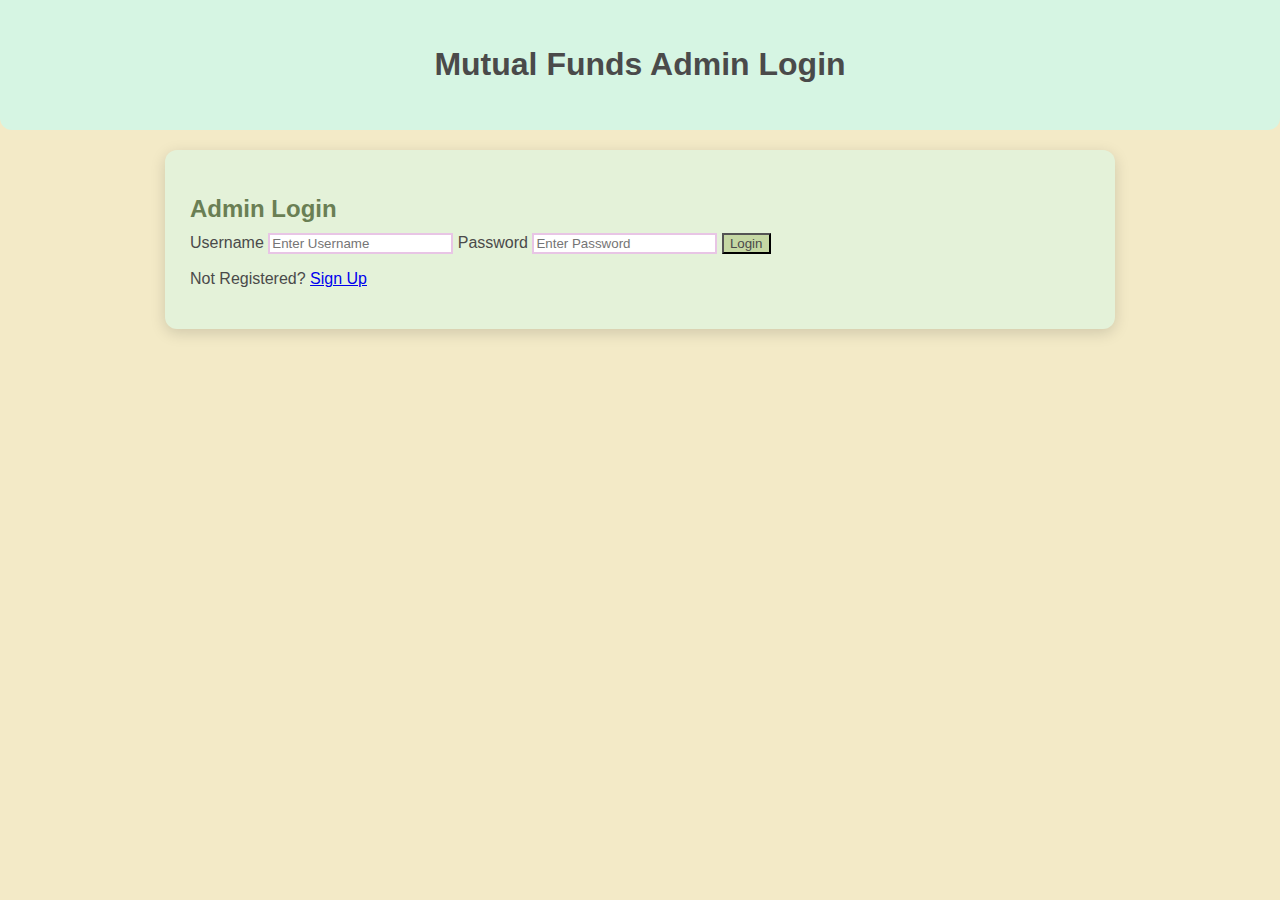
<file: login.html>
<!DOCTYPE html>
<html lang="en">
<head>
    <meta charset="UTF-8">
    <title>Admin Login - Mutual Funds</title>
    <link rel="stylesheet" href="style.css">
</head>
<body>
    <header>
        <h1>Mutual Funds Admin Login</h1>
    </header>

    <section class="login-container">
        <form id="loginForm">
            <h2>Admin Login</h2>

            <label>Username</label>
            <input type="text" id="username" placeholder="Enter Username" required>

            <label>Password</label>
            <input type="password" id="password" placeholder="Enter Password" required>

            <button type="submit">Login</button>

            <p id="message"></p>

            <p>Not Registered? <a href="signup.html">Sign Up</a></p>
        </form>
    </section>

    <script>
        const loginForm = document.getElementById("loginForm");
        const message = document.getElementById("message");

        loginForm.addEventListener("submit", function(e) {
            e.preventDefault();

            const user = document.getElementById("username").value.trim();
            const pass = document.getElementById("password").value.trim();

            // Dummy admin credentials (change if needed)
            const ADMIN_USER = "admin";
            const ADMIN_PASS = "admin123";

            if (user === ADMIN_USER && pass === ADMIN_PASS) {
                message.style.color = "green";
                message.innerText = "Login Successful! Redirecting...";

                setTimeout(() => {
                    window.location.href = "admin.html"; // redirect to admin panel
                }, 1000);
            } else {
                message.style.color = "red";
                message.innerHTML = "Invalid credentials! <br> Not registered? <a href='signup.html'>Sign Up</a>";
            }
        });
    </script>
</body>
</html>
</file>
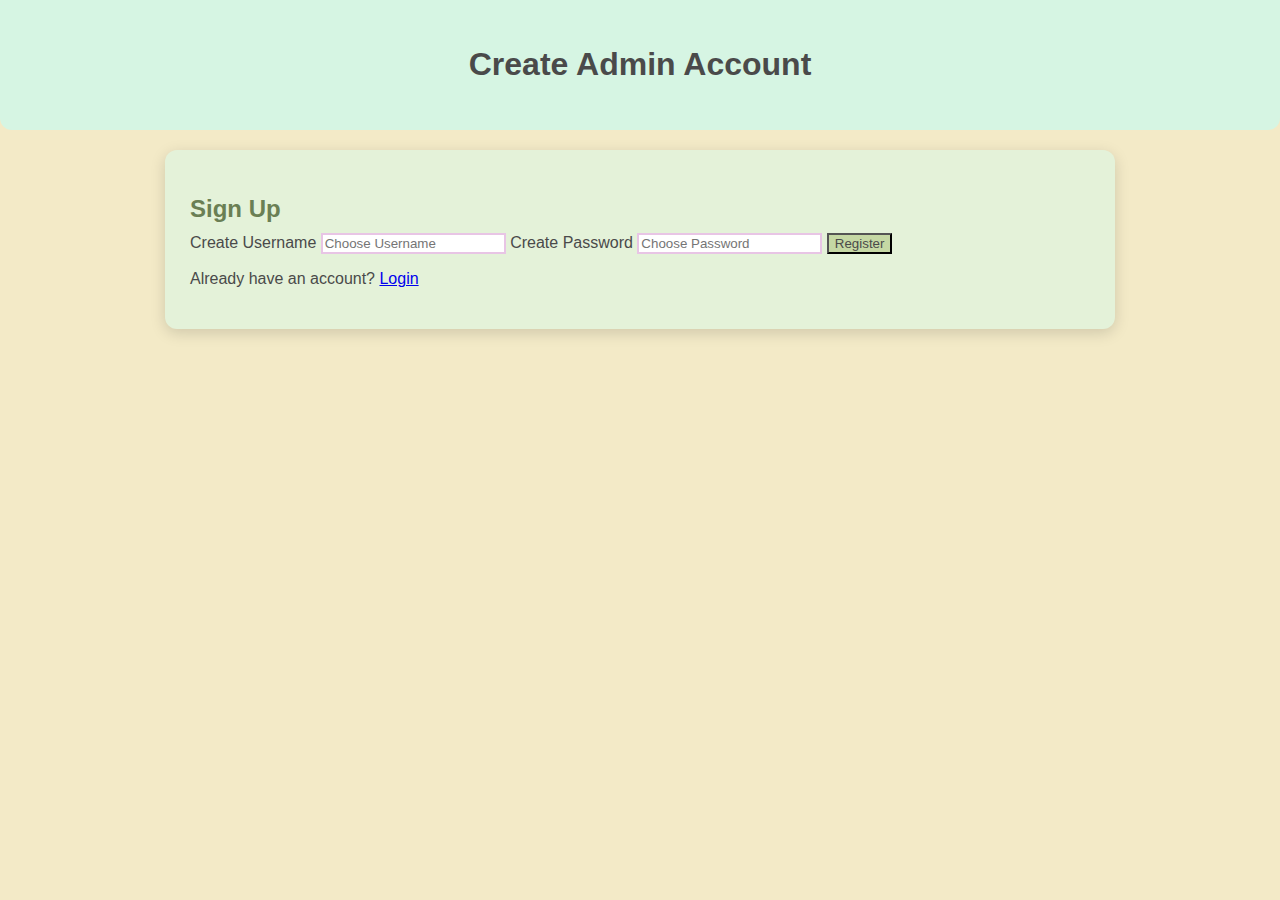
<file: signup.html>
<!DOCTYPE html>
<html lang="en">
<head>
    <meta charset="UTF-8">
    <title>Sign Up - Mutual Funds</title>
    <link rel="stylesheet" href="style.css">
</head>
<body>
    <header>
        <h1>Create Admin Account</h1>
    </header>

    <section class="login-container">
        <form>
            <h2>Sign Up</h2>

            <label>Create Username</label>
            <input type="text" placeholder="Choose Username" required>

            <label>Create Password</label>
            <input type="password" placeholder="Choose Password" required>

            <button type="submit">Register</button>

            <p>Already have an account? <a href="login.html">Login</a></p>
        </form>
    </section>
</body>
</html>
</file>
<file: style.css>
/* ===== Common Body & Background ===== */
body {
    font-family: Arial, sans-serif;
    margin: 0;
    background: #f3eac7; /* Soft Warm Beige */
    color: #4a4a4a; /* Dark Grey text (not black) */
}

/* ===== Header ===== */
header {
    background: #d6f5e3; /* Light mint green */
    color: #4a4a4a;
    padding: 25px;
    text-align: center;
    border-radius: 0 0 12px 12px;
    margin-bottom: 20px;
}

/* ===== Navigation ===== */
nav {
    background: #f7d9d9; /* Soft pastel salmon */
}
nav ul li a {
    color: #4a4a4a;
    text-decoration: none;
    font-weight: bold;
    padding: 12px;
    display: block;
}
nav ul li a:hover {
    background: #e8b7d4; /* Lavender hover */
    border-radius: 4px;
}

/* ===== Sections / Boxes ===== */
section, .login-container {
    padding: 25px;
    margin: 20px auto;
    background: #e4f2d9; /* Light pastel green */
    border-radius: 12px;
    box-shadow: 0 4px 15px rgba(0,0,0,0.15);
    color: #4a4a4a;
    max-width: 900px;
}

/* Section headings */
section h2 {
    color: #6a7f54; /* moss green heading */
    margin-bottom: 10px;
}

/* ===== Buttons ===== */
.options button {
    background: #f2b5d4; /* Rose pastel */
    color: #4a4a4a;
}
.options button:hover {
    background: #e48fb8; /* darker rose */
}

/* ===== Footer ===== */
footer {
    background: #e6d7b9; /* almond tone */
    color: #4a4a4a;
    text-align: center;
    padding: 12px;
    margin-top: 20px;
    border-radius: 12px 12px 0 0;
}

/* ===== Login Page ===== */
.login-container button {
    background: #c5d8a4; /* Light leaf green */
    color: #4a4a4a;
}
.login-container button:hover {
    background: #9fb87a; 
}

.login-container input {
    border: 2px solid #e8c5e5; /* Pink lavender border */
}

.error {
    color: #d46a6a; /* Soft brick red */
}
</file>
